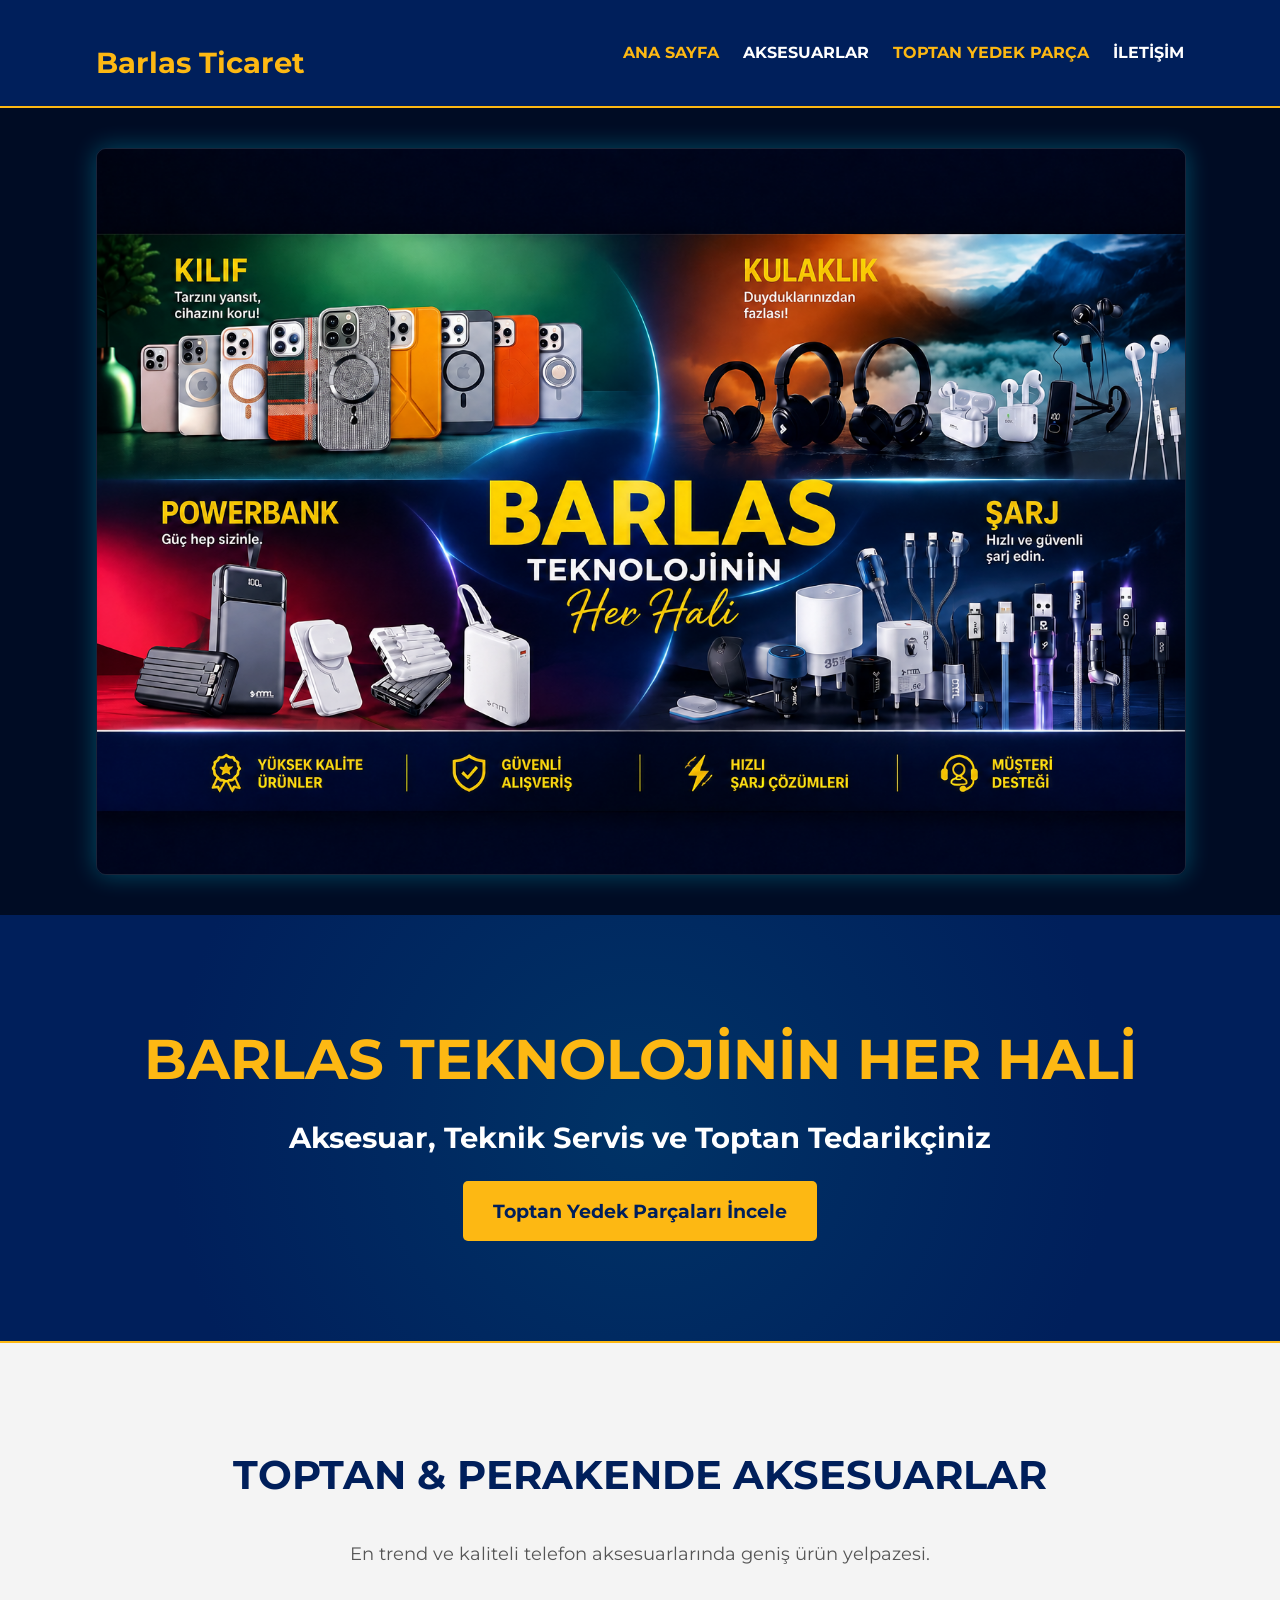
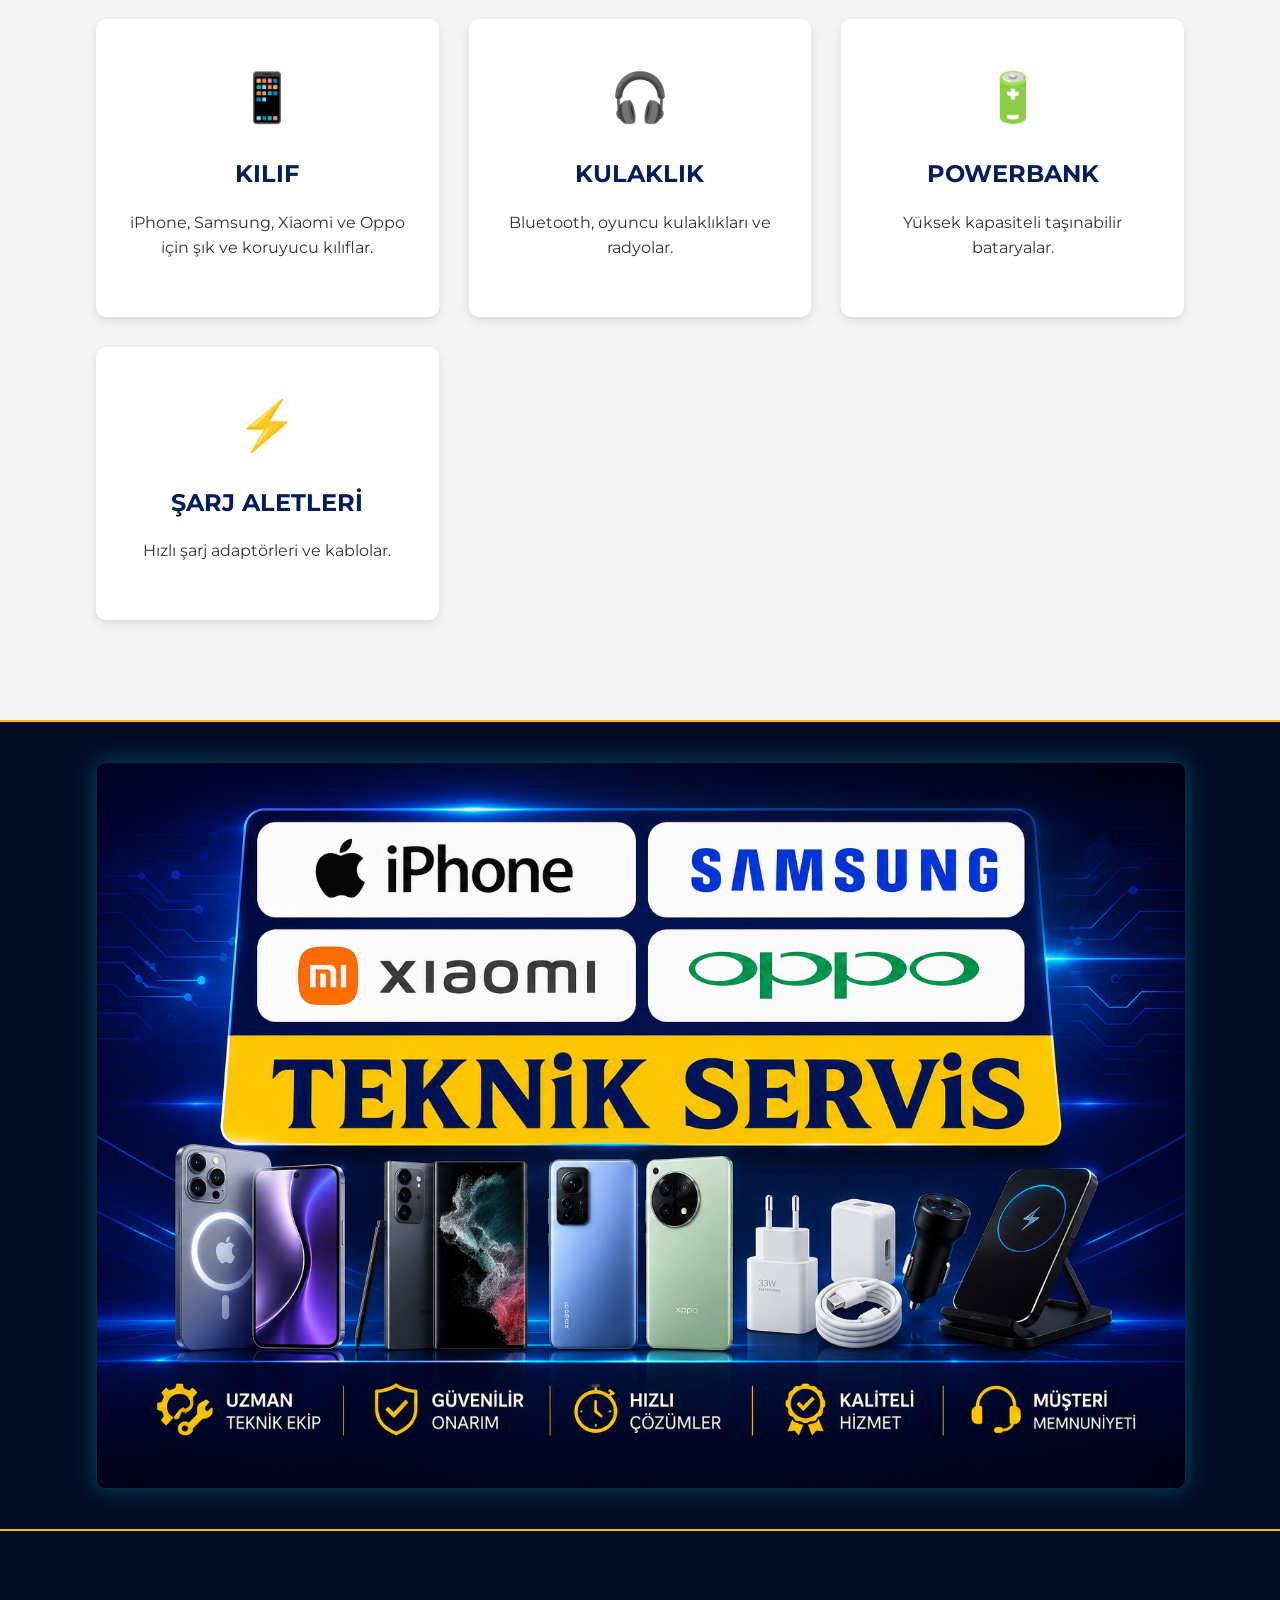
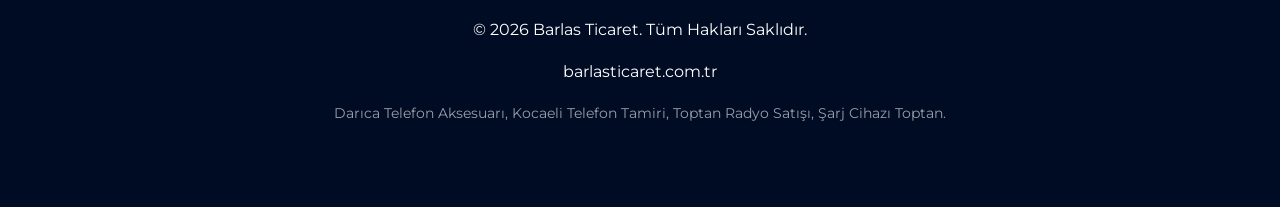
<file: index.html>
<!DOCTYPE html>
<html lang="tr">
<head>
    <meta charset="UTF-8">
    <meta name="viewport" content="width=device-width, initial-scale=1.0">
    <title>Barlas Ticaret - Darıca Toptan Telefon Aksesuarları & Yedek Parça</title>
    <meta name="description" content="Barlas Ticaret Darıca'da telefon kılıfları, kulaklıklar ve şarj cihazları toptan ve perakende satışı ile profesyonel teknik servis sunar.">
    <!-- DIŞARIDAN CSS ÇAĞIRMA -->
    <link rel="stylesheet" href="style.css">
    <link href="https://fonts.googleapis.com/css2?family=Montserrat:wght@400;700&display=swap" rel="stylesheet">
</head>
<body>

    <!-- Header & Menü -->
    <header>
        <div class="container">
            <div class="logo">Barlas Ticaret</div>
            <nav>
                <ul>
                    <li><a href="index.html" class="active">Ana Sayfa</a></li>
                    <li><a href="#categories">Aksesuarlar</a></li>
                    <li><a href="tedarik.html" style="color: var(--secondary-color);">Toptan Yedek Parça</a></li>
                    <li><a href="iletisim.html">İletişim</a></li>
                </ul>
            </nav>
        </div>
    </header>

    <!-- EN BAŞTAKİ GÖRSEL -->
    <div class="site-banner-container">
        <div class="container">
            <img src="barlas aksesuar.png" alt="Barlas Ticaret Telefon Aksesuarları" class="site-banner" loading="eager">
        </div>
    </div>

    <!-- Hero Bölümü -->
    <section class="hero">
        <div class="container">
            <div class="hero-text">
                <h1>Barlas Teknolojinin Her Hali</h1>
                <h2>Aksesuar, Teknik Servis ve Toptan Tedarikçiniz</h2>
                <a href="tedarik.html" class="cta-btn">Toptan Yedek Parçaları İncele</a>
            </div>
        </div>
    </section>

    <!-- Aksesuarlar -->
    <section id="categories" class="categories">
        <div class="container">
            <div class="section-title">
                <h2>Toptan & Perakende Aksesuarlar</h2>
                <p>En trend ve kaliteli telefon aksesuarlarında geniş ürün yelpazesi.</p>
            </div>
            <div class="categories-grid">
                <div class="category-card"><div class="category-icon">📱</div><h3 class="category-title">Kılıf</h3><p>iPhone, Samsung, Xiaomi ve Oppo için şık ve koruyucu kılıflar.</p></div>
                <div class="category-card"><div class="category-icon">🎧</div><h3 class="category-title">Kulaklık</h3><p>Bluetooth, oyuncu kulaklıkları ve radyolar.</p></div>
                <div class="category-card"><div class="category-icon">🔋</div><h3 class="category-title">Powerbank</h3><p>Yüksek kapasiteli taşınabilir bataryalar.</p></div>
                <div class="category-card"><div class="category-icon">⚡</div><h3 class="category-title">Şarj Aletleri</h3><p>Hızlı şarj adaptörleri ve kablolar.</p></div>
            </div>
        </div>
    </section>

    <!-- EN SONDAKİ GÖRSEL -->
    <div class="site-banner-container" style="border-top: 2px solid var(--secondary-color);">
        <div class="container">
            <img src="barlasteknik.png" alt="Barlas Teknik Servis" class="site-banner" loading="lazy">
        </div>
    </div>

    <!-- Footer -->
    <footer>
        <div class="container">
            <p>© 2026 Barlas Ticaret. Tüm Hakları Saklıdır.</p>
            <p>barlasticaret.com.tr</p>
            <p class="footer-seo-keywords">Darıca Telefon Aksesuarı, Kocaeli Telefon Tamiri, Toptan Radyo Satışı, Şarj Cihazı Toptan.</p>
        </div>
    </footer>

</body>
</html>
</file>
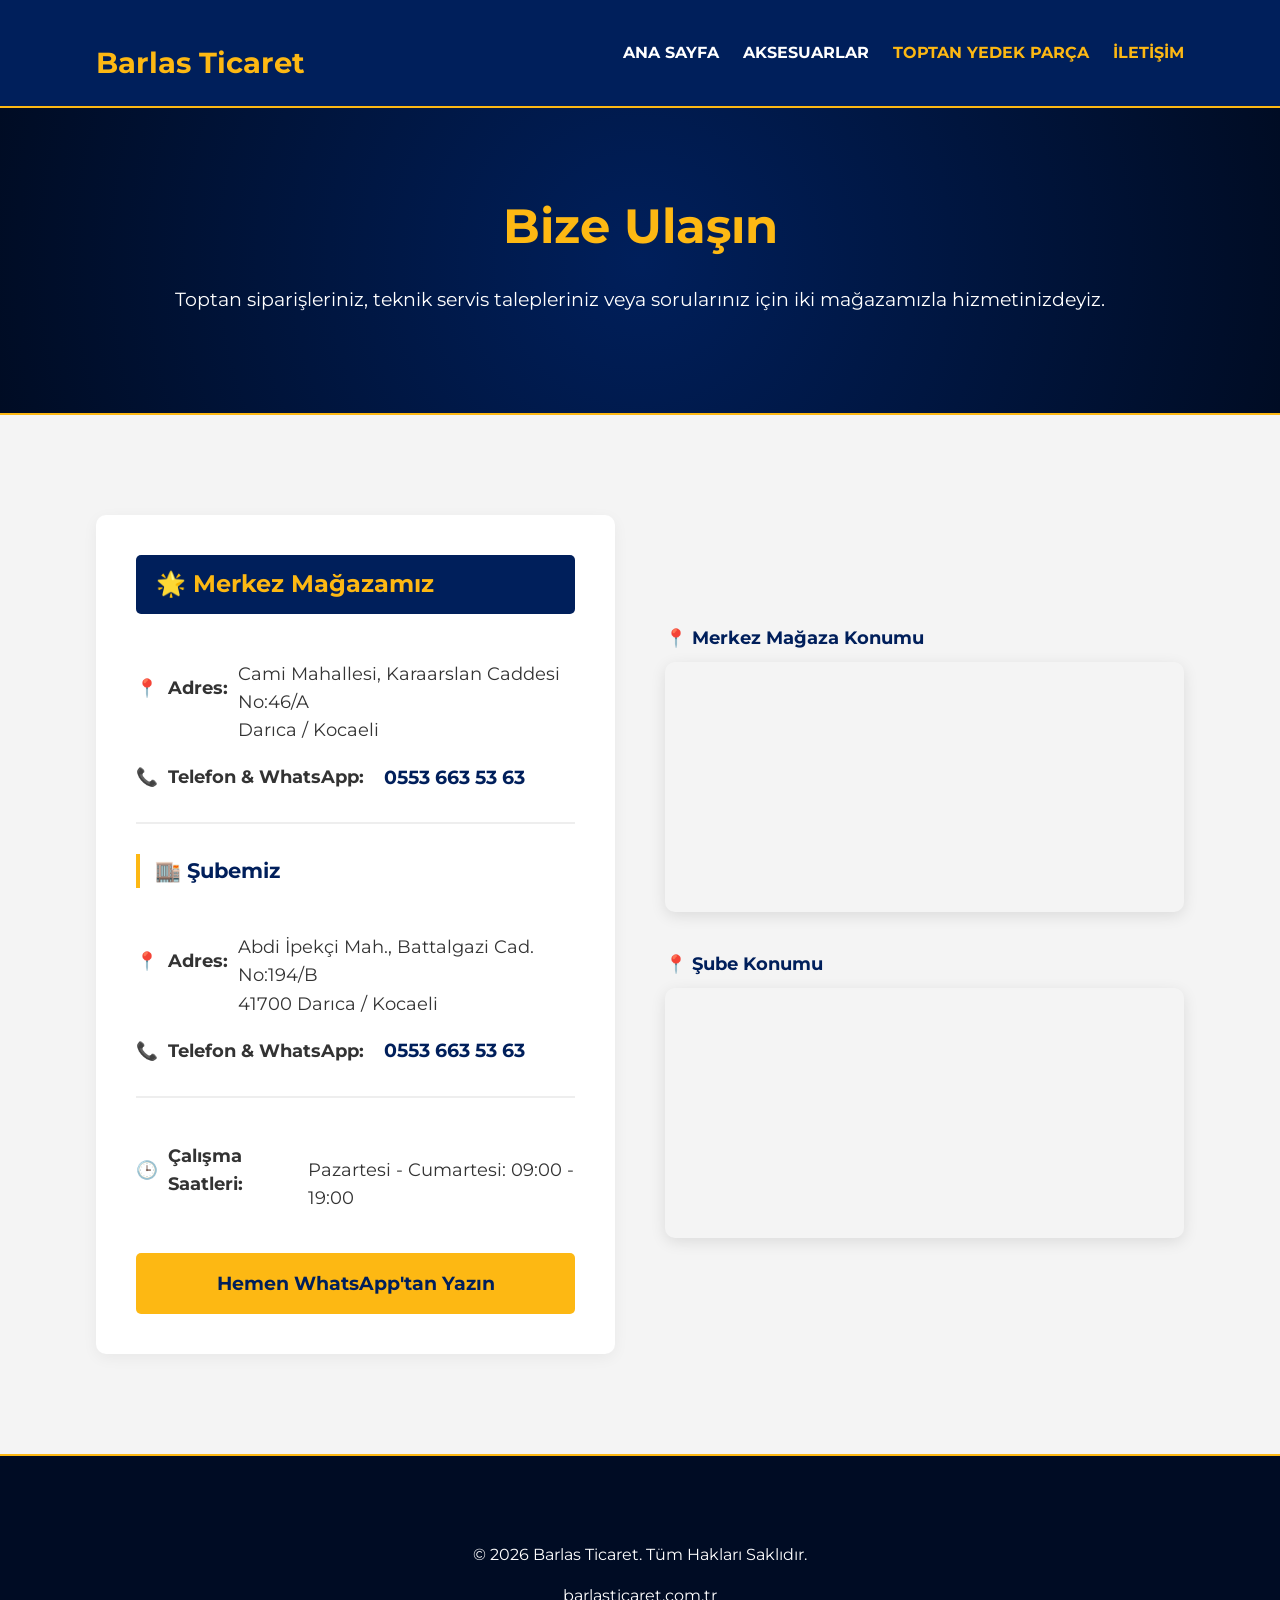
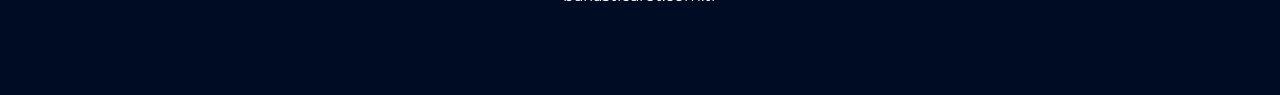
<file: iletisim.html>
<!DOCTYPE html>
<html lang="tr">
<head>
    <meta charset="UTF-8">
    <meta name="viewport" content="width=device-width, initial-scale=1.0">
    <title>İletişim & Harita | Barlas Ticaret Darıca</title>
    <meta name="description" content="Barlas Ticaret'e ulaşın. Merkez Mağazamız ve Şubemiz ile Darıca'da hizmetinizdeyiz. Telefon ve WhatsApp iletişim bilgilerimiz.">
    <link rel="stylesheet" href="style.css">
    <link href="https://fonts.googleapis.com/css2?family=Montserrat:wght@400;700&display=swap" rel="stylesheet">
</head>
<body>

    <!-- Header & Menü -->
    <header>
        <div class="container">
            <div class="logo">Barlas Ticaret</div>
            <nav>
                <ul>
                    <li><a href="index.html">Ana Sayfa</a></li>
                    <li><a href="index.html#categories">Aksesuarlar</a></li>
                    <li><a href="tedarik.html" style="color: var(--secondary-color);">Toptan Yedek Parça</a></li>
                    <li><a href="iletisim.html" class="active">İletişim</a></li>
                </ul>
            </nav>
        </div>
    </header>

    <div class="page-header">
        <div class="container">
            <h1>Bize Ulaşın</h1>
            <p>Toptan siparişleriniz, teknik servis talepleriniz veya sorularınız için iki mağazamızla hizmetinizdeyiz.</p>
        </div>
    </div>

    <section class="contact-section">
        <div class="container contact-grid">
            
            <!-- İletişim Bilgileri Sol Taraf -->
            <div class="contact-info-box">
                <!-- MERKEZ MAĞAZA -->
                <div style="background-color: var(--primary-color); color: var(--secondary-color); padding: 10px 20px; border-radius: 5px; margin-bottom: 15px;">
                    <h3 style="color: var(--secondary-color); margin: 0; font-size: 1.5rem;">🌟 Merkez Mağazamız</h3>
                </div>
                <p>📍 <strong>Adres:</strong><br>Cami Mahallesi, Karaarslan Caddesi No:46/A<br>Darıca / Kocaeli</p>
                <p>📞 <strong>Telefon & WhatsApp:</strong><br><a href="tel:05536635363" style="color: var(--primary-color); font-weight: bold; font-size: 1.2rem;">0553 663 53 63</a></p>

                <hr style="border: 1px solid #eee; margin: 30px 0;">

                <!-- ŞUBE (Önceki Adres) -->
                <div style="border-left: 4px solid var(--secondary-color); padding-left: 15px; margin-bottom: 15px;">
                    <h3 style="color: var(--primary-color); margin: 0; font-size: 1.3rem;">🏬 Şubemiz</h3>
                </div>
                <p>📍 <strong>Adres:</strong><br>Abdi İpekçi Mah., Battalgazi Cad. No:194/B<br>41700 Darıca / Kocaeli</p>
                <p>📞 <strong>Telefon & WhatsApp:</strong><br><a href="tel:05536635363" style="color: var(--primary-color); font-weight: bold; font-size: 1.2rem;">0553 663 53 63</a></p>

                <hr style="border: 1px solid #eee; margin: 30px 0;">

                <!-- ORTAK BİLGİLER -->
                <p>🕒 <strong>Çalışma Saatleri:</strong><br>Pazartesi - Cumartesi: 09:00 - 19:00</p>
                <br>
                <a href="https://wa.me/905536635363" target="_blank" class="cta-btn" style="width: 100%; box-sizing: border-box; text-align: center;">Hemen WhatsApp'tan Yazın</a>
            </div>

            <!-- Haritalar Sağ Taraf -->
            <div class="map-container">
                
                <!-- Merkez Mağaza Haritası -->
                <div style="margin-bottom: 30px;">
                    <h4 style="margin-top: 0; margin-bottom: 10px; color: var(--primary-color); font-size: 1.1rem;">📍 Merkez Mağaza Konumu</h4>
                    <iframe 
                        src="https://maps.google.com/maps?q=Cami%20Mahallesi,%20Karaarslan%20Caddesi%20No:46/A,%20Dar%C4%B1ca%20Kocaeli&t=&z=15&ie=UTF8&iwloc=&output=embed" 
                        allowfullscreen="" 
                        loading="lazy"
                        style="height: 250px; width: 100%; border: none; border-radius: 10px; box-shadow: 0 4px 15px rgba(0,0,0,0.1);">
                    </iframe>
                </div>

                <!-- Şube Haritası -->
                <div>
                    <h4 style="margin-top: 0; margin-bottom: 10px; color: var(--primary-color); font-size: 1.1rem;">📍 Şube Konumu</h4>
                    <iframe 
                        src="https://maps.google.com/maps?q=Abdi%20%C4%B0pek%C3%A7i,%20Battalgazi%20Cad%20No:194/B,%20Dar%C4%B1ca%20Kocaeli&t=&z=15&ie=UTF8&iwloc=&output=embed" 
                        allowfullscreen="" 
                        loading="lazy"
                        style="height: 250px; width: 100%; border: none; border-radius: 10px; box-shadow: 0 4px 15px rgba(0,0,0,0.1);">
                    </iframe>
                </div>

            </div>
        </div>
    </section>

    <!-- Footer -->
    <footer>
        <div class="container">
            <p>© 2026 Barlas Ticaret. Tüm Hakları Saklıdır.</p>
            <p>barlasticaret.com.tr</p>
        </div>
    </footer>

</body>
</html>
</file>
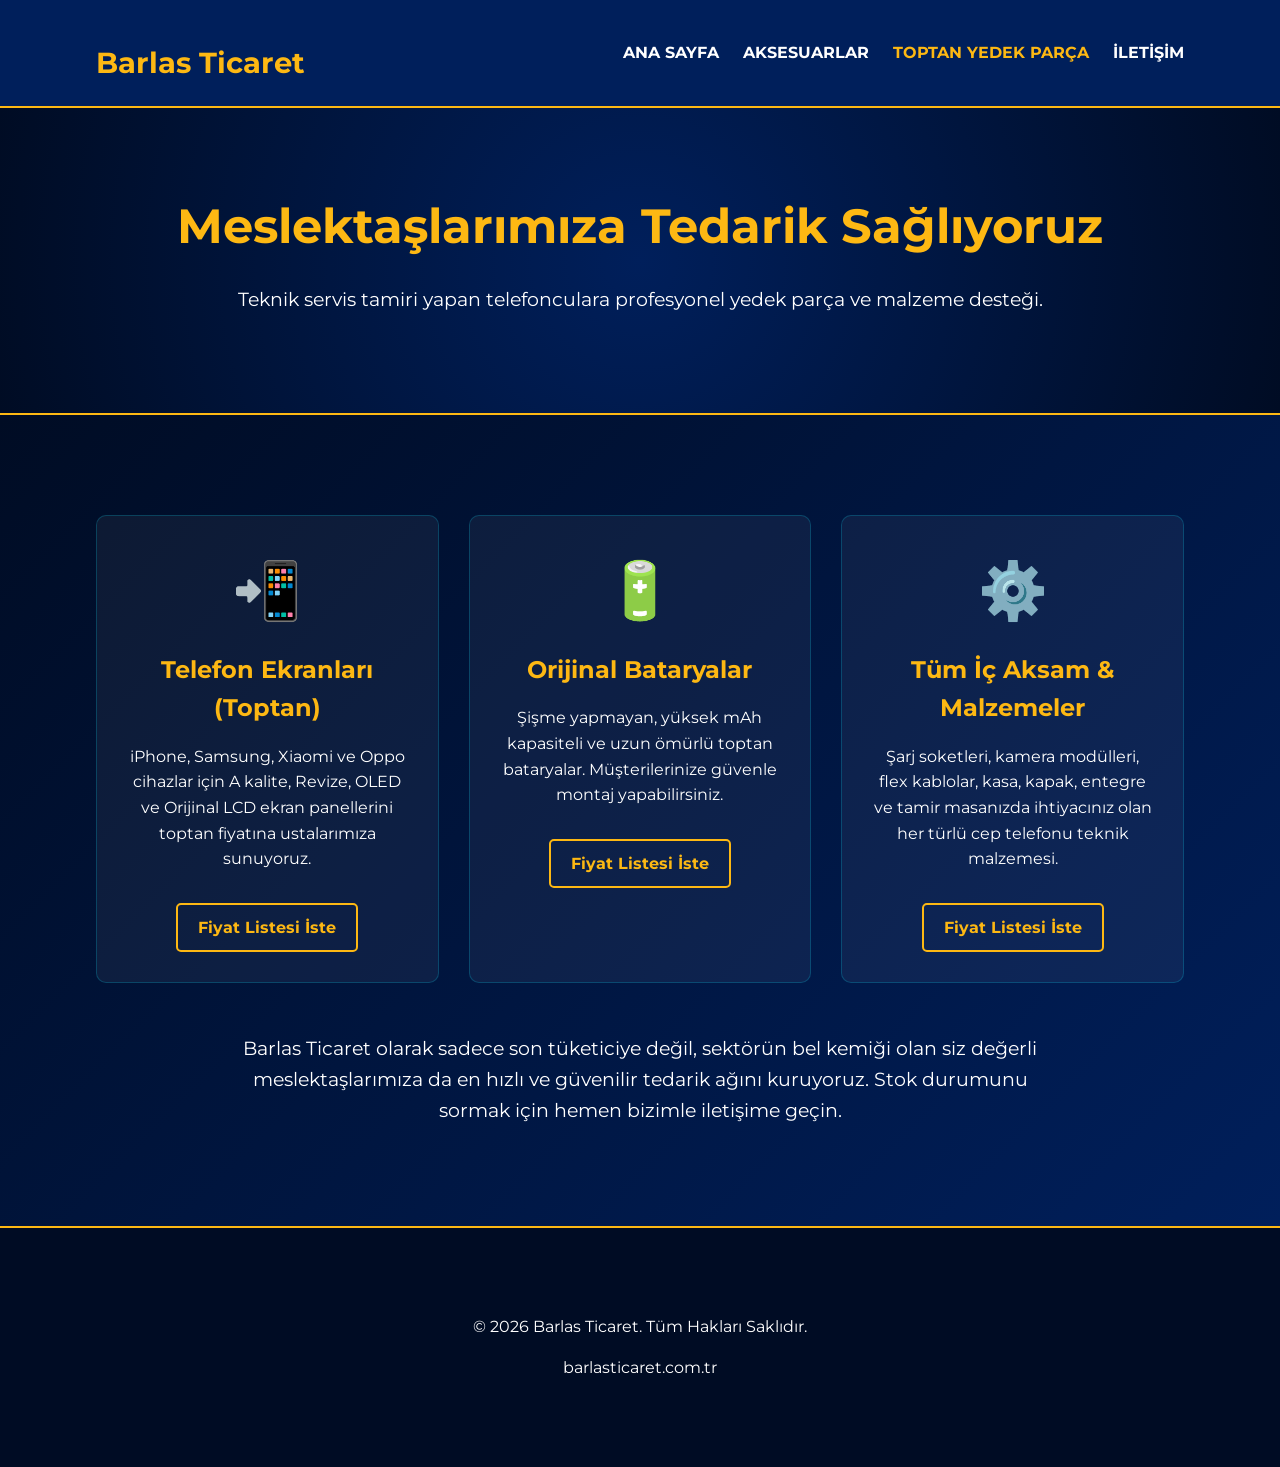
<file: tedarik.html>
<!DOCTYPE html>
<html lang="tr">
<head>
    <meta charset="UTF-8">
    <meta name="viewport" content="width=device-width, initial-scale=1.0">
    <title>Telefonculara Toptan Tedarik & Yedek Parça | Barlas Ticaret</title>
    <meta name="description" content="Kocaeli Darıca'da teknik servislere ve telefonculara toptan ekran, batarya ve iç aksam tedariği sağlıyoruz. Barlas Ticaret B2B çözümleri.">
    <link rel="stylesheet" href="style.css">
    <link href="https://fonts.googleapis.com/css2?family=Montserrat:wght@400;700&display=swap" rel="stylesheet">
</head>
<body>

    <header>
        <div class="container">
            <div class="logo">Barlas Ticaret</div>
            <nav>
                <ul>
                    <li><a href="index.html">Ana Sayfa</a></li>
                    <li><a href="index.html#categories">Aksesuarlar</a></li>
                    <li><a href="tedarik.html" class="active" style="color: var(--secondary-color);">Toptan Yedek Parça</a></li>
                    <li><a href="iletisim.html">İletişim</a></li>
                </ul>
            </nav>
        </div>
    </header>

    <div class="page-header">
        <div class="container">
            <h1>Meslektaşlarımıza Tedarik Sağlıyoruz</h1>
            <p>Teknik servis tamiri yapan telefonculara profesyonel yedek parça ve malzeme desteği.</p>
        </div>
    </div>

    <section class="spare-parts" style="padding-top: 40px;">
        <div class="container">
            <div class="parts-grid">
                <!-- Ekranlar -->
                <div class="part-card">
                    <div class="part-icon">📲</div>
                    <h3>Telefon Ekranları (Toptan)</h3>
                    <p>iPhone, Samsung, Xiaomi ve Oppo cihazlar için A kalite, Revize, OLED ve Orijinal LCD ekran panellerini toptan fiyatına ustalarımıza sunuyoruz.</p>
                    <a href="iletisim.html" class="btn-outline-yellow">Fiyat Listesi İste</a>
                </div>
                <!-- Bataryalar -->
                <div class="part-card">
                    <div class="part-icon">🔋</div>
                    <h3>Orijinal Bataryalar</h3>
                    <p>Şişme yapmayan, yüksek mAh kapasiteli ve uzun ömürlü toptan bataryalar. Müşterilerinize güvenle montaj yapabilirsiniz.</p>
                    <a href="iletisim.html" class="btn-outline-yellow">Fiyat Listesi İste</a>
                </div>
                <!-- İç Aksamlar -->
                <div class="part-card">
                    <div class="part-icon">⚙️</div>
                    <h3>Tüm İç Aksam & Malzemeler</h3>
                    <p>Şarj soketleri, kamera modülleri, flex kablolar, kasa, kapak, entegre ve tamir masanızda ihtiyacınız olan her türlü cep telefonu teknik malzemesi.</p>
                    <a href="iletisim.html" class="btn-outline-yellow">Fiyat Listesi İste</a>
                </div>
            </div>
            <div style="text-align: center; margin-top: 50px;">
                <p style="color: #fff; font-size: 1.2rem; max-width: 800px; margin: 0 auto;">Barlas Ticaret olarak sadece son tüketiciye değil, sektörün bel kemiği olan siz değerli meslektaşlarımıza da en hızlı ve güvenilir tedarik ağını kuruyoruz. Stok durumunu sormak için hemen bizimle iletişime geçin.</p>
            </div>
        </div>
    </section>

    <footer>
        <div class="container">
            <p>© 2026 Barlas Ticaret. Tüm Hakları Saklıdır.</p>
            <p>barlasticaret.com.tr</p>
        </div>
    </footer>

</body>
</html>
</file>
<file: style.css>
/* TEMEL STİLLER */
:root {
    --primary-color: #001f5b; 
    --secondary-color: #fdb813; 
    --text-color: #ffffff; 
    --bg-color: #f4f4f4; 
    --accent-blue: #00e5ff; 
    --dark-bg: #000c24; 
}

body {
    font-family: 'Montserrat', sans-serif;
    margin: 0;
    padding: 0;
    background-color: var(--primary-color);
    color: var(--text-color);
    line-height: 1.6;
}

h1, h2, h3 { margin-top: 0; font-weight: 700; }
a { text-decoration: none; color: inherit; transition: 0.3s; }
.container { width: 85%; max-width: 1200px; margin: 0 auto; padding: 20px 0; }
.section-title { text-align: center; margin-bottom: 50px; }
.section-title h2 { font-size: 2.5rem; color: var(--primary-color); text-transform: uppercase; }
.section-title p { font-size: 1.1rem; color: #555; max-width: 800px; margin: 0 auto; }

/* HEADER & NAV */
header {
    background-color: var(--primary-color);
    padding: 20px 0;
    border-bottom: 2px solid var(--secondary-color);
    position: sticky;
    top: 0;
    z-index: 1000;
}
nav ul { margin: 0; padding: 0; list-style: none; text-align: right; }
nav ul li { display: inline-block; margin-left: 20px; }
nav ul li a { font-size: 1rem; text-transform: uppercase; font-weight: 700; }
nav ul li a:hover, nav ul li a.active { color: var(--secondary-color); }
.logo { float: left; font-size: 1.8rem; font-weight: 700; color: var(--secondary-color); }

/* RESİMLER (Barlas Aksesuar & Teknik) */
.site-banner-container { text-align: center; background-color: var(--dark-bg); padding: 20px 0; }
.site-banner { width: 100%; max-width: 1200px; height: auto; display: block; margin: 0 auto; border-radius: 10px; box-shadow: 0 0 25px rgba(0, 229, 255, 0.3); border: 1px solid rgba(255, 255, 255, 0.1); }

/* HERO BÖLÜMÜ (Ana Sayfa) */
.hero { background: radial-gradient(circle, #003366 0%, var(--primary-color) 70%); padding: 80px 0; text-align: center; border-bottom: 2px solid var(--secondary-color); }
.hero-text h1 { font-size: 3.5rem; text-transform: uppercase; color: var(--secondary-color); margin-bottom: 10px; }
.hero-text h2 { font-size: 1.8rem; color: var(--text-color); margin-bottom: 20px; }
.cta-btn { background-color: var(--secondary-color); color: var(--primary-color); padding: 15px 30px; font-size: 1.2rem; font-weight: 700; border-radius: 5px; display: inline-block; }

/* ALT SAYFA BAŞLIKLARI (İletişim ve Tedarik İçin) */
.page-header { background: radial-gradient(circle, #001f5b 0%, #000c24 100%); padding: 60px 0; text-align: center; border-bottom: 2px solid var(--secondary-color); }
.page-header h1 { font-size: 3rem; color: var(--secondary-color); margin-bottom: 10px; }
.page-header p { font-size: 1.2rem; color: #fff; }

/* ÜRÜNLER & KARTLAR */
.categories { background-color: var(--bg-color); color: #333333; padding: 80px 0; }
.categories-grid { display: grid; grid-template-columns: repeat(auto-fit, minmax(250px, 1fr)); gap: 30px; }
.category-card { background-color: #ffffff; padding: 40px 20px; border-radius: 10px; box-shadow: 0 4px 10px rgba(0,0,0,0.1); text-align: center; transition: 0.3s; }
.category-card:hover { transform: translateY(-5px); box-shadow: 0 8px 20px rgba(0,0,0,0.15); }
.category-icon { font-size: 3rem; margin-bottom: 20px; color: var(--primary-color); }
.category-title { font-size: 1.5rem; color: var(--primary-color); margin-bottom: 10px; text-transform: uppercase; }

/* YEDEK PARÇA & TEDARİK EKRANI */
.spare-parts { background: linear-gradient(135deg, var(--dark-bg) 0%, var(--primary-color) 100%); padding: 80px 0; }
.spare-parts .section-title h2 { color: var(--secondary-color); }
.spare-parts .section-title p { color: #e0e0e0; }
.parts-grid { display: grid; grid-template-columns: repeat(auto-fit, minmax(300px, 1fr)); gap: 30px; margin-top: 40px; }
.part-card { background: rgba(255, 255, 255, 0.05); border: 1px solid rgba(0, 229, 255, 0.2); padding: 30px; border-radius: 10px; text-align: center; transition: 0.3s; color:#fff; }
.part-card:hover { border-color: var(--secondary-color); background: rgba(255, 255, 255, 0.1); }
.part-icon { font-size: 3.5rem; color: var(--accent-blue); margin-bottom: 15px; }
.part-card h3 { font-size: 1.5rem; color: var(--secondary-color); margin-bottom: 10px; }
.btn-outline-yellow { border: 2px solid var(--secondary-color); color: var(--secondary-color); padding: 10px 20px; border-radius: 5px; font-weight: bold; display: inline-block; margin-top:15px; }
.btn-outline-yellow:hover { background-color: var(--secondary-color); color: var(--primary-color); }

/* İLETİŞİM & HARİTA */
.contact-section { background-color: var(--bg-color); color: #333; padding: 80px 0; }
.contact-grid { display: grid; grid-template-columns: 1fr 1fr; gap: 50px; align-items: center; }
.contact-info-box { background-color: #fff; padding: 40px; border-radius: 10px; box-shadow: 0 4px 15px rgba(0,0,0,0.05); }
.contact-info-box h3 { font-size: 2rem; color: var(--primary-color); margin-bottom: 20px; }
.contact-info-box p { font-size: 1.1rem; margin-bottom: 15px; display: flex; align-items: center; gap: 10px; }
.contact-info-box i { color: var(--secondary-color); font-size: 1.5rem; }
.map-container iframe { width: 100%; height: 400px; border: none; border-radius: 10px; box-shadow: 0 4px 15px rgba(0,0,0,0.1); }

/* FOOTER */
footer { background-color: var(--dark-bg); color: var(--text-color); padding: 50px 0; text-align: center; border-top: 2px solid var(--secondary-color); }
.footer-seo-keywords { font-size: 0.85rem; opacity: 0.6; margin-top: 20px; line-height: 1.4; }

/* RESPONSIVE */
@media (max-width: 900px) {
    .container { width: 90%; }
    .hero-text h1 { font-size: 2.5rem; }
    .logo { float: none; display: block; text-align: center; margin-bottom: 10px; }
    nav ul { text-align: center; }
    nav ul li { display: inline-block; margin: 5px 10px; }
    .contact-grid { grid-template-columns: 1fr; }
}
</file>
